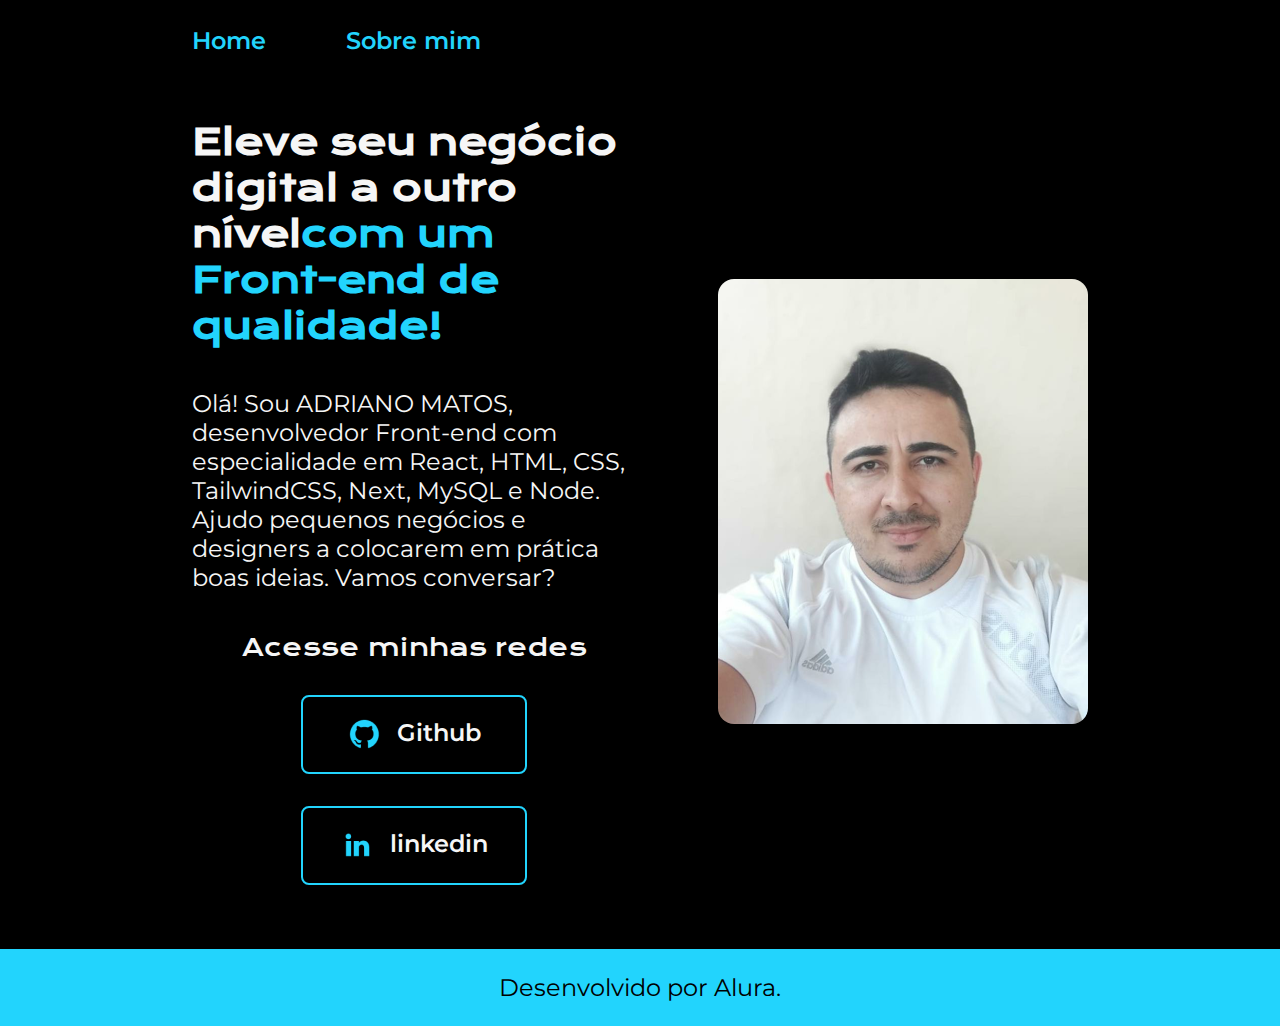
<file: index.html>
<!DOCTYPE html>
<html lang="pt-br">

<head>
	<meta charset="UTF-8">
	<meta http-equiv="X-UA-Compatible" content="IE=edge">
	<meta name="viewport" content="width=device-width, initial-scale=1.0">
	<title>Portifolio</title>
	<link rel="stylesheet" href="./styles/style.css">
</head>

<body>
	<header class="cabecalho">
		<nav class="cabecalho__menu">
			<a class="cabecalho__menu__link" href="index.html">Home</a>
			<a class="cabecalho__menu__link" href="about.html">Sobre mim</a>
		</nav>
	</header>
	<main class="apresentacao">
		<section class="apresentacao__conteudo">
			<h1 class="apresentacao__conteudo__titulo">Eleve seu negócio digital a outro nível<strong
					class="titulo-destaque">com um Front-end de qualidade!
				</strong></h1>
			<p class="apresentacao__conteudo__texto">Olá! Sou ADRIANO MATOS, desenvolvedor
				Front-end com especialidade em React, HTML, CSS, TailwindCSS, Next, MySQL e Node. Ajudo pequenos negócios e
				designers a
				colocarem em prática boas ideias. Vamos
				conversar?</p>
			<div class="apresentacao__links">
				<h2 class="apresentacao__links__subtitulo">Acesse minhas redes</h2>
				<a class="apresentacao__links__navegacao" href="https://github.com/adrianomatos">
					<img src="./assets/github.png">
					Github
				</a>
				<a class="apresentacao__links__navegacao" href="https://linkedin.com/in/adrianomatttos">
					<img src="./assets/linkedin.png">
					linkedin
				</a>
			</div>
		</section>
		<img class="apresentacao__imagem" src="./assets/Adriano Matos.png" alt="Foto da Joana Santos programando">
	</main>
	<footer class="rodape">
		<p>Desenvolvido por Alura.</p>
	</footer>
</body>

</html>
</file>
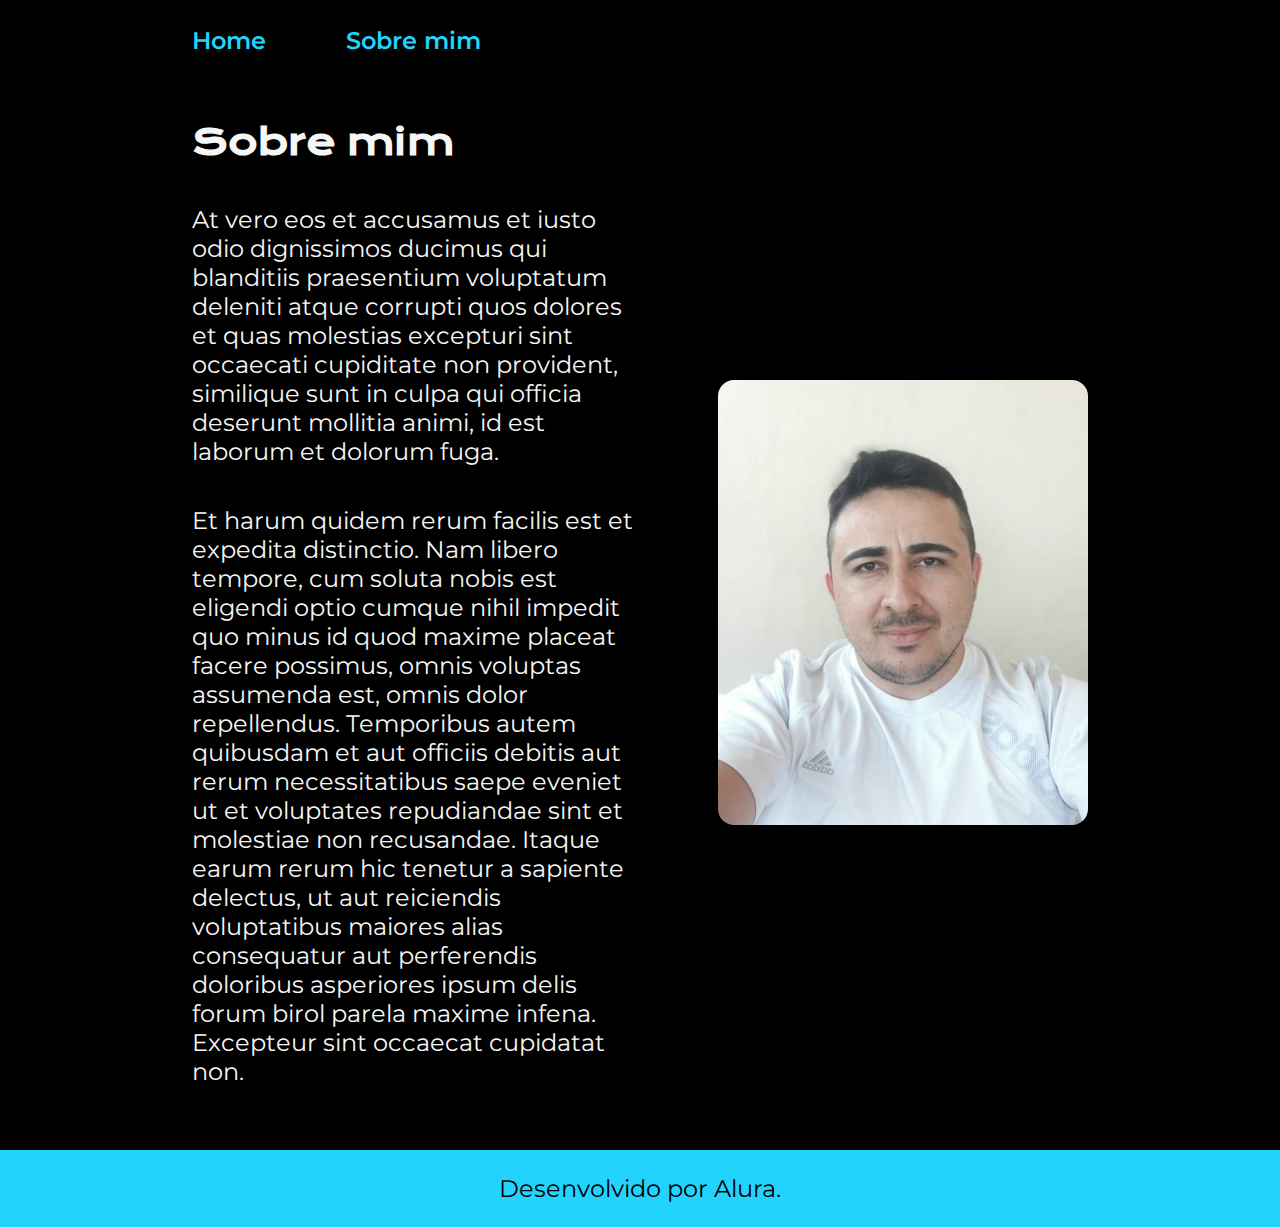
<file: about.html>
<!DOCTYPE html>
<html lang="pt-br">

<head>
    <meta charset="UTF-8">
    <meta http-equiv="X-UA-Compatible" content="IE=edge">
    <meta name="viewport" content="width=device-width, initial-scale=1.0">
    <title>Sobre mim</title>
    <link rel="stylesheet" href="./styles/style.css">
</head>

<body>
    <header class="cabecalho">
        <nav class="cabecalho__menu">
            <a class="cabecalho__menu__link" href="index.html">Home</a>
            <a class="cabecalho__menu__link" href="about.html">Sobre mim</a>
        </nav>
    </header>

    <main class="apresentacao">
        <section class="apresentacao__conteudo">
            <h1 class="apresentacao__conteudo__titulo">Sobre mim</h1>
            <p class="apresentacao__conteudo__texto">At vero eos et accusamus et iusto odio dignissimos ducimus qui blanditiis praesentium voluptatum deleniti
                atque corrupti quos dolores et quas molestias excepturi sint occaecati cupiditate non provident,
                similique sunt in culpa qui officia deserunt mollitia animi, id est laborum et dolorum fuga.
            </p>
            <p class="apresentacao__conteudo__texto">
                Et harum quidem rerum facilis est et expedita distinctio. Nam libero tempore, cum soluta nobis est
                eligendi optio cumque nihil impedit quo minus id quod maxime placeat facere possimus, omnis voluptas
                assumenda est, omnis dolor repellendus. Temporibus autem quibusdam et aut officiis debitis aut rerum
                necessitatibus saepe eveniet ut et voluptates repudiandae sint et molestiae non recusandae. Itaque earum
                rerum hic tenetur a sapiente delectus, ut aut reiciendis voluptatibus maiores alias consequatur aut
                perferendis doloribus asperiores ipsum delis forum birol parela maxime infena. Excepteur sint occaecat
                cupidatat non.</p>
        </section>
        <img class="apresentacao__imagem" src="./assets/Adriano Matos.png" alt="Foto da Joana Santos programando">
    </main>

    <footer class="rodape">
        <p>Desenvolvido por Alura.</p>
    </footer>
</body>

</html>
</file>
<file: styles/style.css>
@import url("https://fonts.googleapis.com/css2?family=Krona+One&family=Montserrat:wght@400;600&display=swap");

:root {
  --cor-primaria: #000000;
  --cor-secundaria: #f6f6f6;
  --cor-terciaria: #22d4fd;
  --cor-hover: #272727;

  --fonte-primaria: "Krona One", sans-serif;
  --fonte-secundaria: "Montserrat", sans-serif;
}
* {
  margin: 0;
  padding: 0;
}

body {
  box-sizing: border-box;
  background-color: var(--cor-primaria);
  color: var(--cor-secundaria);
}
.cabecalho {
  padding: 2% 0% 0% 15%;
}
.cabecalho__menu {
  display: flex;
  gap: 80px;
}
.cabecalho__menu__link {
  font-family: var(--fonte-secundaria);
  font-size: 1.5rem;
  font-weight: 600;
  color: var(--cor-terciaria);
  text-decoration: none;
}
.apresentacao {
  padding: 5% 15%;
  display: flex;
  align-items: center;
  justify-content: space-between;
  gap: 82px;
}

@media (max-width: 1200px) {
  .cabecalho {
    padding: 10%;
  }
  .cabecalho__menu {
    justify-content: center;
    gap: 100px;
  }
  .apresentacao {
    flex-direction: column-reverse;
    gap: 40px;
    padding: 5%;
  }
  .apresentacao__conteudo {
    /* width: 100%; Com width: auto;, o navegador ajusta a largura do elemento de acordo com o conteúdo e o espaço disponível, respeitando o padding do elemento pai. Isso resulta em um layout mais equilibrado e visualmente agradável, pois o conteúdo não ficará tão apertado nas laterais. */
    width: auto;
  }
  .apresentacao__imagem {
    width: auto;
  }
}

.apresentacao__conteudo {
  width: 90%;
  display: flex;
  flex-direction: column;
  gap: 40px;
}

.apresentacao__conteudo__titulo {
  font-size: 2.25rem;
  font-family: var(--fonte-primaria);
}
.titulo-destaque {
  color: var(--cor-terciaria);
}
.apresentacao__conteudo__texto {
  font-size: 1.5rem;
  font-family: var(--fonte-secundaria);
}

.apresentacao__links {
  display: flex;
  flex-direction: column;
  justify-content: space-between;
  align-items: center;
  gap: 32px;
}
.apresentacao__links__subtitulo {
  font-family: var(--fonte-primaria);
  font-weight: 400;
  font-size: 1.5rem;
}
.apresentacao__links__navegacao {
  display: flex;
  justify-content: center;
  gap: 16px;
  border: 2px solid var(--cor-terciaria);
  width: 50%;
  text-align: center;
  border-radius: 8px;
  font-size: 1.5rem;
  font-weight: 600;
  padding: 21.5px 0;
  text-decoration: none;
  color: var(--cor-secundaria);
  font-family: var(--fonte-secundaria);
}
.apresentacao__links__link:hover {
  background-color: var(--cor-hover);
}
.apresentacao__imagem {
  width: 50%;
  border-radius: 1rem;
}
.rodape {
  color: var(--cor-primaria);
  background-color: var(--cor-terciaria);
  padding: 24px;
  text-align: center;
  font-family: var(--fonte-secundaria);
  font-size: 1.5rem;
  font-weight: 400;
}
</file>
